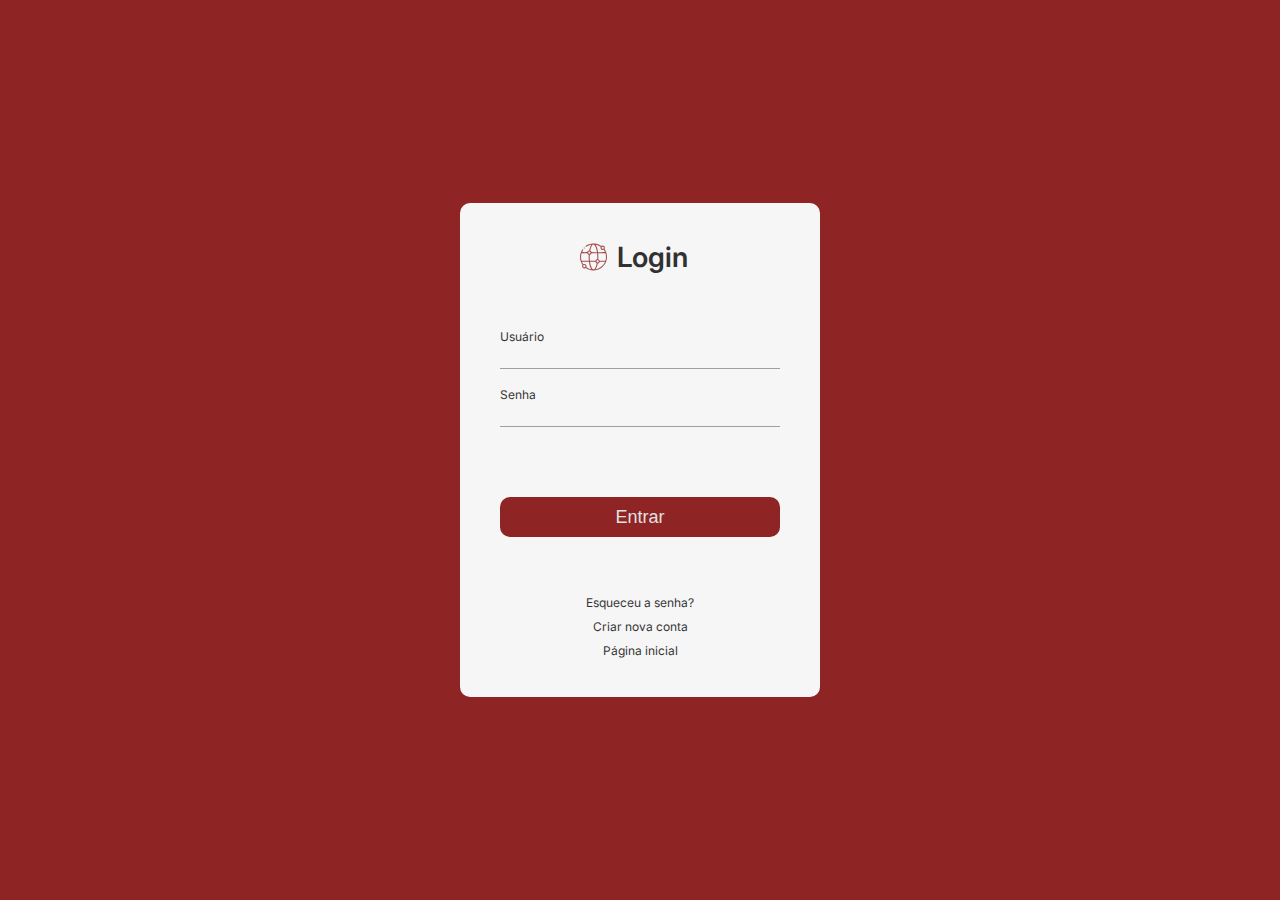
<file: login.html>
<!DOCTYPE html>
<html lang="pt-BR">

<head>
    <meta charset="UTF-8">
    <meta name="viewport" content="width=device-width, initial-scale=1.0">

    <link rel="stylesheet" href="./SRC/css/reset.css">
    <link rel="stylesheet" href="./SRC/css/style.css">
    <link rel="stylesheet" href="./SRC/css/login.css">

    <title>OptimusTech Login</title>
</head>

<body>
    <main class="main-login">
        <div class="login">
            <form class="card">
                <div class="card-header">
                    <img src="./SRC/img/Logo.svg" alt="Imagem da logo OptimusTech" class="header-logo">
                    <h2 class="login-title">Login</h2>
                </div>
                <div class="card-content">
                    <div class="card-content-area">
                        <label for="usuario">Usuário</label>
                        <input type="text" id="usuario" autocomplete="off" required maxlength="50" required>
                    </div>
                    <div class="card-content-area">
                        <label for="password">Senha</label>
                        <input type="password" id="password" autocomplete="off" required maxlength="60" required>
                    </div>
                </div>
                <div class="card-footer">
                    <input type="submit" value="Entrar" class="submit">
                    <a href="#" class="recover-password">Esqueceu a senha?</a>
                    <a href="./register.html" class="register">Criar nova conta</a>
                    <a href="./index.html" class="page">Página inicial</a>
                </div>
            </form>
        </div>
    </main>
</body>

</html>
</file>
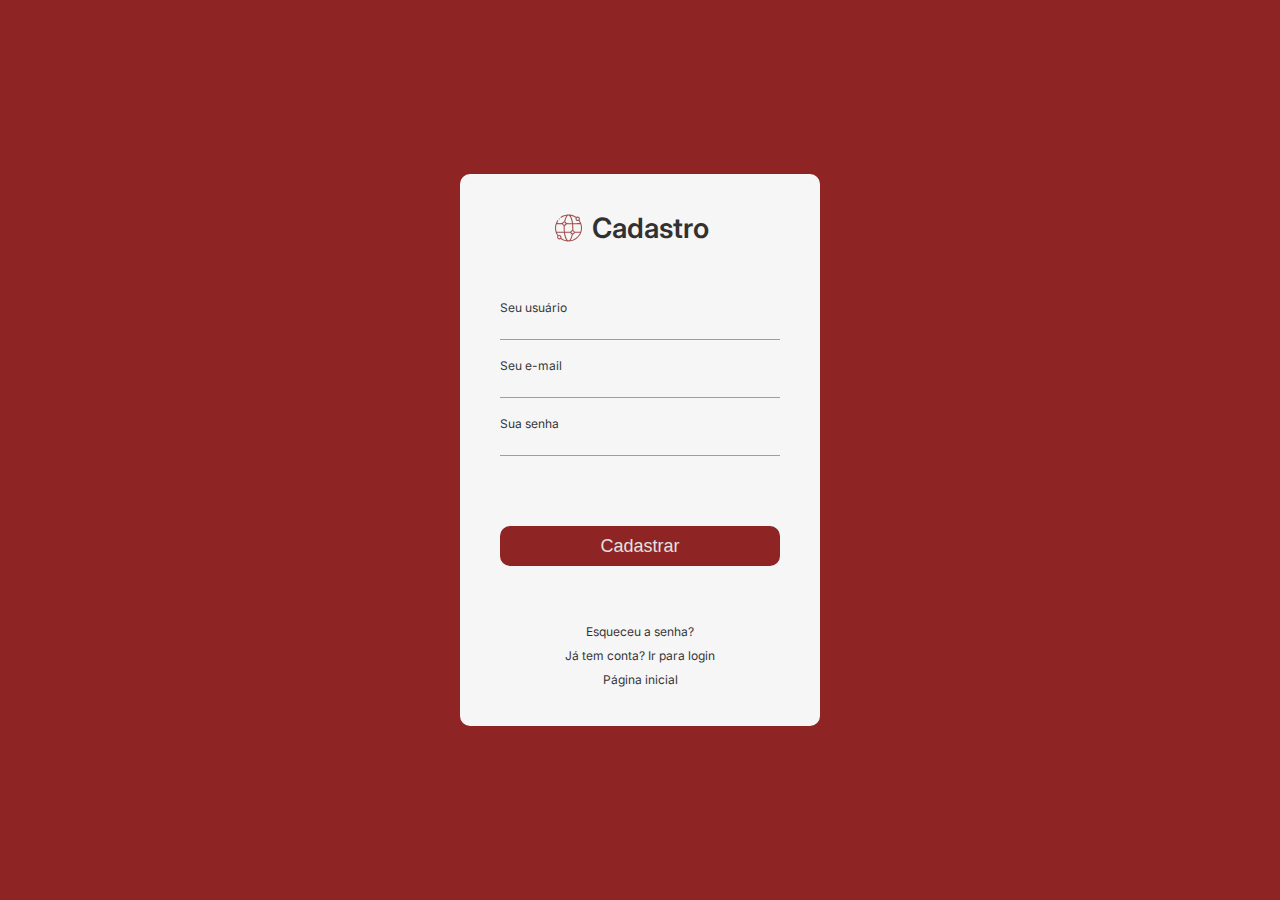
<file: register.html>
<!DOCTYPE html>
<html lang="pt-BR">

<head>
    <meta charset="UTF-8">
    <meta name="viewport" content="width=device-width, initial-scale=1.0">

    <link rel="stylesheet" href="./SRC/css/reset.css">
    <link rel="stylesheet" href="./SRC/css/style.css">
    <link rel="stylesheet" href="./SRC/css/register.css">

    <title>OptimusTech Cadastro</title>
</head>

<body>
    <main class="main-register">
        <div class="register-card">
            <form class="card">
                <div class="card-header">
                    <img src="./SRC/img/Logo.svg" alt="Imagem da logo OptimusTech" class="header-logo">
                    <h2 class="register-title">Cadastro</h2>
                </div>
                <div class="card-content">
                    <div class="card-content-area">
                        <label for="usuario">Seu usuário</label>
                        <input type="text" id="usuario" autocomplete="off" required maxlength="50" required>
                    </div>
                    <div class="card-content-area">
                        <label for="usuario">Seu e-mail</label>
                        <input type="text" id="email" autocomplete="off" required maxlength="50" required>
                    </div>
                    <div class="card-content-area">
                        <label for="password">Sua senha</label>
                        <input type="password" id="password" autocomplete="off" required maxlength="60" required>
                    </div>
                </div>
                <div class="card-footer">
                    <input type="submit" value="Cadastrar" class="submit">
                    <a href="#" class="recover-password">Esqueceu a senha?</a>
                    <a href="./login.html" class="register">Já tem conta? Ir para login</a>
                    <a href="./index.html" class="page">Página inicial</a>
                </div>
            </form>
        </div>
    </main>
</body>

</html>
</file>
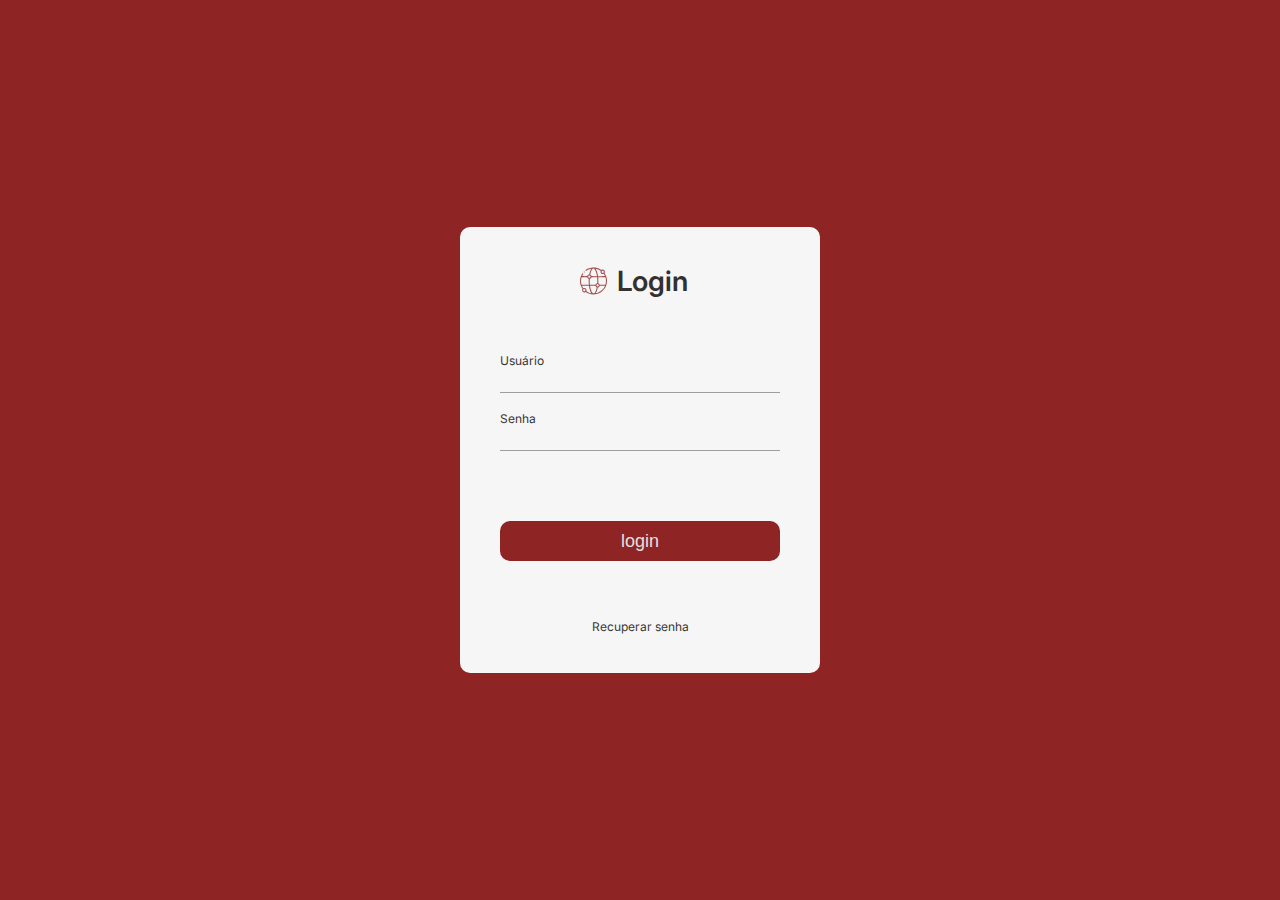
<file: SRC/pages/login.html>
<!DOCTYPE html>
<html lang="pt-BR">

<head>
    <meta charset="UTF-8">
    <meta name="viewport" content="width=device-width, initial-scale=1.0">

    <link rel="stylesheet" href="/SRC/css/reset.css">
    <link rel="stylesheet" href="/SRC/css/style.css">
    <link rel="stylesheet" href="/SRC/css/login.css">

    <title>OptimusTech Login</title>
</head>

<body>
    <main class="main-login">
        <div class="login">
            <form class="card">
                <div class="card-header">
                    <img src="/SRC/img/Logo.svg" alt="Imagem da logo OptimusTech" class="header-logo">
                    <h2 class="login-title">Login</h2>
                </div>
                <div class="card-content">
                    <div class="card-content-area">
                        <label for="usuario">Usuário</label>
                        <input type="text" id="usuario" autocomplete="off">
                    </div>
                    <div class="card-content-area">
                        <label for="password">Senha</label>
                        <input type="password" id="password" autocomplete="off">
                    </div>
                </div>
                <div class="card-footer">
                    <input type="submit" value="login" class="submit">
                    <a href="#" class="recover-password">Recuperar senha</a>
                </div>
            </form>
        </div>
    </main>
</body>

</html>
</file>
<file: SRC/css/style.css>
/* Import fonts */
@import url('https://fonts.googleapis.com/css2?family=Inter:wght@500&display=swap');
@import url('https://fonts.googleapis.com/css2?family=Inter:wght@400;600&display=swap');

/* Import style */
@import url('./header.css');
@import url('./main.css');
@import url('./footer.css');

/* Root */
:root {
    --color-first: #ffffff;
    --color-second: #667085;
    --color-third: #8E2424;
    --color-fourth: #3A404E;
    --color-fifth: rgba(142, 36, 36, 0.05);
    --color-sixth: #EAECF0;
    --color-black: #000000;
    --color-gray: #F9FAFB;
    --soucer-first: 'Inter', sans-serif;
}
</file>
<file: SRC/css/login.css>
.login {
    background-color: var(--color-third);
    display: flex;
    align-items: center;
    justify-content: center;
    height: 100vh;
    font-family: var(--soucer-first);
}

.card {
    background-color: rgb(247 246 246);
    padding: 40px;
    border-radius: 10px;
    width: 280px;
}

.card-header {
    display: flex;
    align-items: center;
    padding-bottom: 50px;
    opacity: 0.8;
    color: var(--color-black);
}

.card-header::after {
    content: "";
    width: 70px;
    height: 1px;
    display: block;
    margin-top: -17px;
    margin-left: -5px;
}

.login-title {
    font-size: 28px;
    font-weight: 600;
    padding-left: 10px;
}

.card-content label {
    color: var(--color-black);
    font-size: 12px;
    opacity: 0.8;
}

.card-content-area {
    display: flex;
    flex-direction: column;
    padding: 10px 0;
}

.card-content-area input {
    margin-top: 10px;
    padding: 0 5px;
    background-color: transparent;
    border: none;
    border-bottom: 1px solid #0000005b;
    outline: none;
    color: #000000a1;
}

.card-footer {
    display: flex;
    flex-direction: column;
}

.card-footer .submit{
    width: 100%;
    height: 40px;
    background-color: var(--color-third);
    border-radius: 10px;
    border: none;
    cursor: pointer;
    border-color: var(--color-third);
    color: #e1e1e1;
    margin: 60px 0;
    font-size: 18px;
}

.submit:hover {
    background-color: #8e2424e0;
}

.card-footer a {
    text-align: center;
    font-size: 12px;
    opacity: 0.8;
    color: var(--color-black);
    text-decoration: none;
}

a:hover {
    color: var(--color-third);
}

.register {
    margin-top: 1em;
}

.page {
    margin-top: 1em;
}

@media screen and (max-width: 676px) {
    .card-header {
        padding-left: 50px;
        justify-content: center;
    }

    .header-logo {
        padding-left: 0;
    }
}

@media screen and (max-width: 1024px) {
    .card-header {
        padding-left: 50px;
        justify-content: center;
    }
}
</file>
<file: SRC/css/register.css>
.register-card {
    background-color: var(--color-third);
    display: flex;
    align-items: center;
    justify-content: center;
    height: 100vh;
    font-family: var(--soucer-first);
}

.card {
    background-color: rgb(247 246 246);
    padding: 40px;
    border-radius: 10px;
    width: 280px;
}

.header-logo {
    padding-left: 3em;
}

.card-header {
    display: flex;
    justify-content: center;
    align-items: center;
    padding-bottom: 50px;
    opacity: 0.8;
    color: var(--color-black);
}

.card-header::after {
    content: "";
    width: 70px;
    height: 1px;
    display: block;
    margin-top: -17px;
    margin-left: -5px;
}

.register-title {
    font-size: 28px;
    font-weight: 600;
    padding-left: 10px;
}

.card-content label {
    color: var(--color-black);
    font-size: 12px;
    opacity: 0.8;
}

.card-content-area {
    display: flex;
    flex-direction: column;
    padding: 10px 0;
}

.card-content-area input {
    margin-top: 10px;
    padding: 0 5px;
    background-color: transparent;
    border: none;
    border-bottom: 1px solid #0000005b;
    outline: none;
    color: #000000a1;
}

.card-footer {
    display: flex;
    flex-direction: column;
}

.card-footer .submit{
    width: 100%;
    height: 40px;
    background-color: var(--color-third);
    border-radius: 10px;
    border: none;
    cursor: pointer;
    border-color: var(--color-third);
    color: #e1e1e1;
    margin: 60px 0;
    font-size: 18px;
}

.submit:hover {
    background-color: #8e2424e0;
}

.card-footer a {
    text-align: center;
    font-size: 12px;
    opacity: 0.8;
    color: var(--color-black);
    text-decoration: none;
}

a:hover {
    color: var(--color-third);
}

.register {
    margin-top: 1em;
}

.page {
    margin-top: 1em;
}

@media screen and (max-width: 676px) {
    .card-header {
        padding-left: 50px;
        justify-content: center;
    }

    .header-logo {
        padding-left: 0;
    }
}

@media screen and (max-width: 1024px) {
    .card-header {
        padding-left: 50px;
        justify-content: center;
    }

    .header-logo {
        padding-left: 0;
    }
}
</file>
